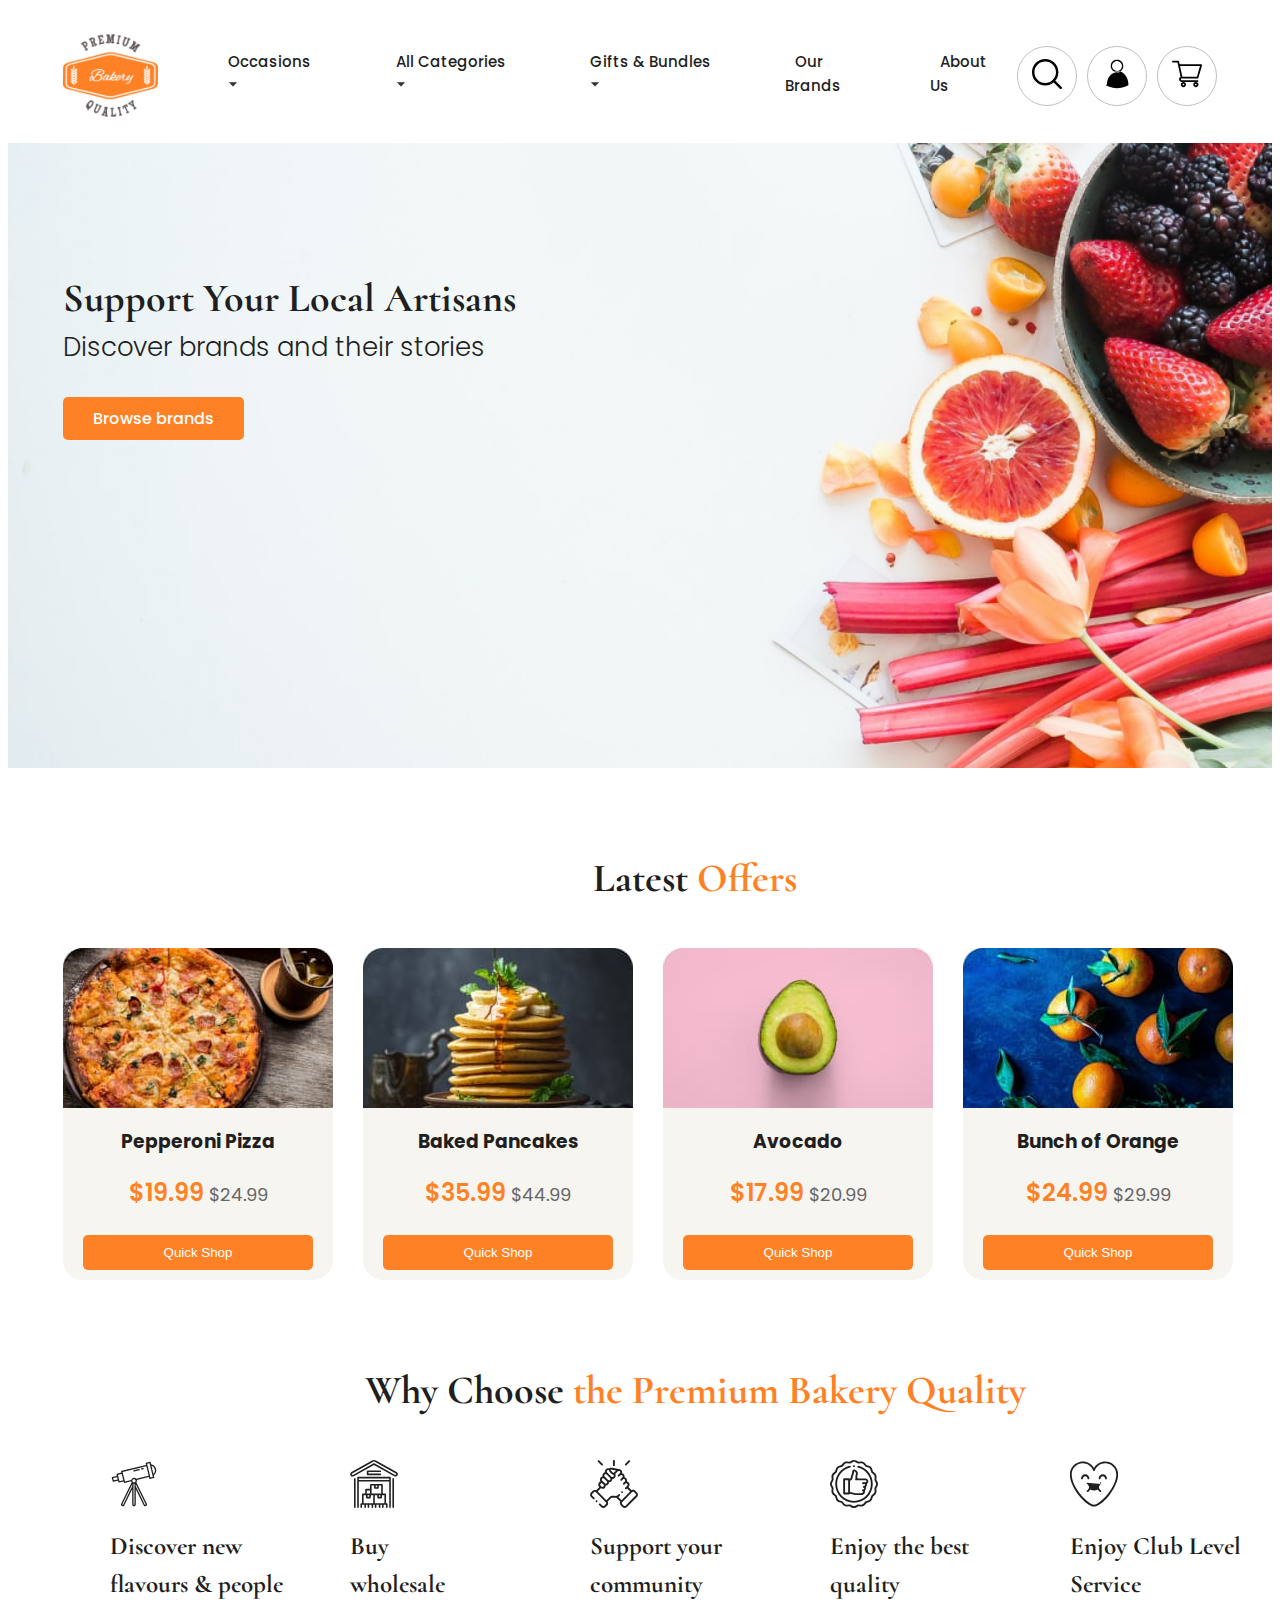
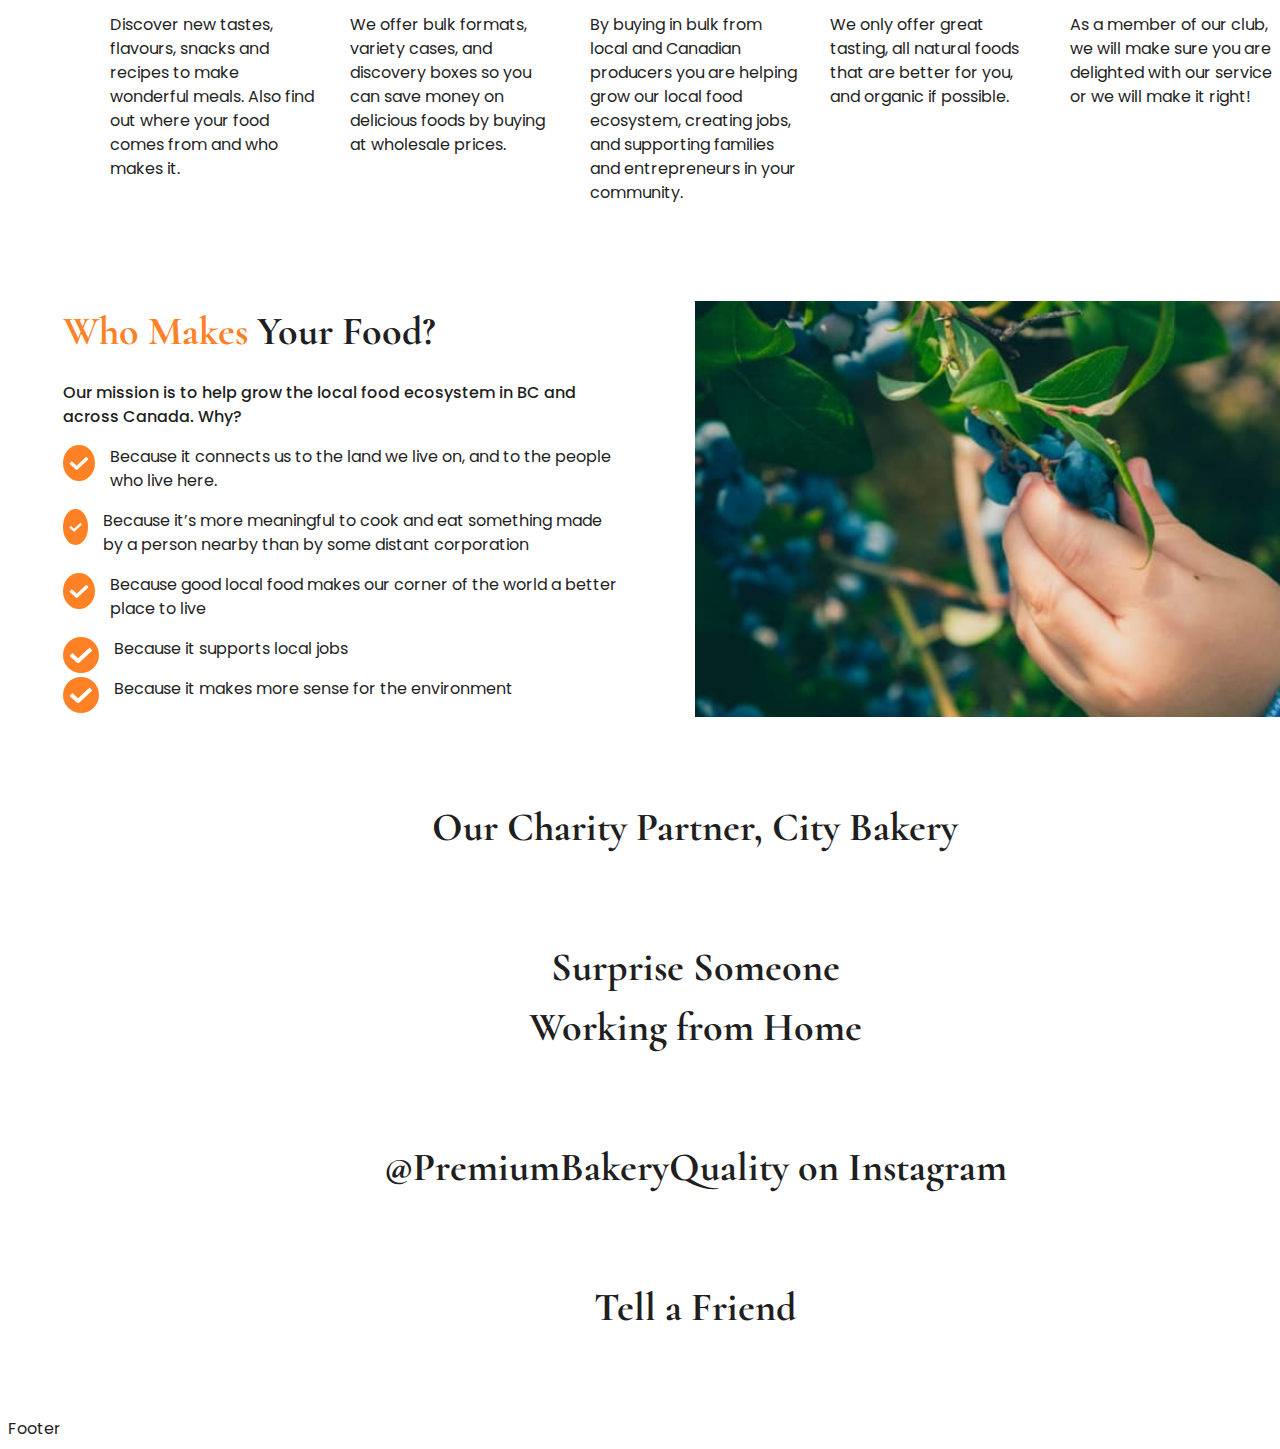
<file: index.html>
<!DOCTYPE html>
<html lang="en">
  <head>
    <meta charset="UTF-8" />
    <meta name="viewport" content="width=device-width, initial-scale=1.0" />
    <title>Premium Quality Bakery</title>
    <link
      rel="icon"
      type="image/png"
      href="/images/favicon/favicon-48x48.png"
      sizes="48x48"
    />
    <link rel="icon" type="image/svg+xml" href="/images/favicon/favicon.svg" />
    <link rel="shortcut icon" href="/images/favicon/favicon.ico" />
    <link
      rel="apple-touch-icon"
      sizes="180x180"
      href="/images/favicon/apple-touch-icon.png"
    />
    <meta name="apple-mobile-web-app-title" content="MyWebSite" />
    <link rel="manifest" href="/images/favicon/site.webmanifest" />
    <link rel="preconnect" href="https://fonts.googleapis.com" />
    <link rel="preconnect" href="https://fonts.gstatic.com" crossorigin />
    <link
      href="https://fonts.googleapis.com/css2?family=Cormorant:ital,wght@0,300..700;1,300..700&family=Poppins:ital,wght@0,100;0,200;0,300;0,400;0,500;0,600;0,700;0,800;0,900;1,100;1,200;1,300;1,400;1,500;1,600;1,700;1,800;1,900&display=swap"
      rel="stylesheet"
    />

    <link
      rel="stylesheet"
      href="https://cdnjs.cloudflare.com/ajax/libs/modern-normalize/1.1.0/modern-normalize.min.css"
      integrity="sha512-wpPYUAdjBVSE4KJnH1VR1HeZfpl1ub8YT/NKx4PuQ5NmX2tKuGu6U/JRp5y+Y8XG2tV+wKQpNHVUX03MfMFn9Q=="
      crossorigin="anonymous"
      referrerpolicy="no-referrer"
    />
    <link rel="stylesheet" href="./css/styles.css" />
  </head>

  <body>
    <header class="header">
      <div class="menu-desktop container">
        <a href="./index.html" class="logo"
          ><img src="./images/favicon/apple-touch-icon.png" alt="Logo" />
        </a>

        <nav class="nav-desktop">
          <ul class="site-nav list">
            <li class="dropdown">
              <a href="#">Occasions</a>
              <svg class="dropdown-toggle" data-target="occasion-menu">
                <use href="./images/icons/icons.svg#icon-arrow-down"></use>
              </svg>
              <ul id="occasion-menu" class="dropdown-content">
                <li><a href="#">Occasion 1</a></li>
                <li><a href="#">Occasion 2</a></li>
                <li><a href="#">Occasion 3</a></li>
              </ul>
            </li>
            <li class="dropdown">
              <a href="#">All Categories</a>
              <svg class="dropdown-toggle" data-target="categories-menu">
                <use href="./images/icons/icons.svg#icon-arrow-down"></use>
              </svg>
              <ul id="categories-menu" class="dropdown-content">
                <li><a href="#">Category 1</a></li>
                <li><a href="#">Category 2</a></li>
                <li><a href="#">Category 3</a></li>
              </ul>
            </li>
            <li class="dropdown">
              <a href="#">Gifts & Bundles</a>
              <svg class="dropdown-toggle" data-target="gifts-menu">
                <use href="./images/icons/icons.svg#icon-arrow-down"></use>
              </svg>
              <ul id="gifts-menu" class="dropdown-content">
                <li><a href="#">Gift 1</a></li>
                <li><a href="#">Bundle 1</a></li>
              </ul>
            </li>
            <li class="item">
              <a href="./our-brands.html" class="link">Our Brands</a>
            </li>
            <li class="item"><a href="#about-us" class="link">About Us</a></li>
          </ul>
          <div class="icons">
            <button class="user-btn">
              <svg class="icon-users">
                <use href="./images/icons/icons.svg#icon-loupe"></use>
              </svg>
            </button>
            <button class="user-btn">
              <svg class="icon-users">
                <use href="./images/icons/icons.svg#icon-user"></use>
              </svg>
            </button>
            <button class="user-btn">
              <svg class="icon-users">
                <use href="./images/icons/icons.svg#icon-shopping-cart"></use>
              </svg>
            </button>
          </div>
        </nav>
      </div>
    </header>

    <main>
      <section class="hero">
        <!-- <div class="container"> -->
        <h2>Support Your Local Artisans</h2>
        <p>Discover brands and their stories</p>
        <a class="btn" href="./our-brands.html">Browse brands</a>
        <!-- </div> -->
      </section>

      <section class="offers section">
        <div class="container">
          <h2>Latest <span>Offers</span></h2>
          <ul class="offer-list list">
            <li class="offer-card">
              <img
                class="image"
                src="./images/offer1.jpg"
                alt="Pepperoni Pizza"
              />
              <div class="description-box">
                <h3 class="offer-name">Pepperoni Pizza</h3>
                <div class="offer-price">
                  <p class="new-price">$19.99</p>
                  <p class="old-price">$24.99</p>
                </div>
                <button class="offer-btn btn">Quick Shop</button>
              </div>
            </li>
            <li class="offer-card">
              <img
                class="image"
                src="./images/offer2.jpg"
                alt="Baked Pancakes"
              />
              <div class="description-box">
                <h3 class="offer-name">Baked Pancakes</h3>
                <div class="offer-price">
                  <p class="new-price">$35.99</p>
                  <p class="old-price">$44.99</p>
                </div>
                <button class="offer-btn btn">Quick Shop</button>
              </div>
            </li>
            <li class="offer-card">
              <img class="image" src="./images/offer3.jpg" alt="Avocado" />
              <div class="description-box">
                <h3 class="offer-name">Avocado</h3>
                <div class="offer-price">
                  <p class="new-price">$17.99</p>
                  <p class="old-price">$20.99</p>
                </div>
                <button class="offer-btn btn">Quick Shop</button>
              </div>
            </li>
            <li class="offer-card">
              <img
                class="image"
                src="./images/offer4.jpg"
                alt="Bunch of Orange"
              />
              <div class="description-box">
                <h3 class="offer-name">Bunch of Orange</h3>
                <div class="offer-price">
                  <p class="new-price">$24.99</p>
                  <p class="old-price">$29.99</p>
                </div>
                <button class="offer-btn btn">Quick Shop</button>
              </div>
            </li>
          </ul>
        </div>
      </section>

      <section class="why-choose-us section">
        <div class="container">
          <h2>Why Choose <span>the Premium Bakery Quality</span></h2>
          <ul class="why-choose-us-list list">
            <li class="why-choose-us-item">
              <svg class="icon" width="48" hight="48">
                <use href="./images/icons/icons.svg#icon-telescope"></use>
              </svg>
              <h3 class="subtitle">Discover new flavours & people</h3>
              <p class="text">
                Discover new tastes, flavours, snacks and recipes to make
                wonderful meals. Also find out where your food comes from and
                who makes it.
              </p>
            </li>
            <li class="why-choose-us-item">
              <svg class="icon" width="48" hight="48">
                <use href="./images/icons/icons.svg#icon-wholesale"></use>
              </svg>
              <h3 class="subtitle">Buy <br />wholesale</h3>
              <p class="text">
                We offer bulk formats, variety cases, and discovery boxes so you
                can save money on delicious foods by buying at wholesale prices.
              </p>
            </li>
            <li class="why-choose-us-item">
              <svg class="icon" width="48" hight="48">
                <use href="./images/icons/icons.svg#icon-support"></use>
              </svg>
              <h3 class="subtitle">Support your community</h3>
              <p class="text">
                By buying in bulk from local and Canadian producers you are
                helping grow our local food ecosystem, creating jobs, and
                supporting families and entrepreneurs in your community.
              </p>
            </li>
            <li class="why-choose-us-item">
              <svg class="icon" width="48" hight="48">
                <use href="./images/icons/icons.svg#icon-winner"></use>
              </svg>
              <h3 class="subtitle">Enjoy the best quality</h3>
              <p class="text">
                We only offer great tasting, all natural foods that are better
                for you, and organic if possible.
              </p>
            </li>
            <li class="why-choose-us-item">
              <svg class="icon" width="48" hight="48">
                <use href="./images/icons/icons.svg#icon-heart-1"></use>
              </svg>
              <h3 class="subtitle">Enjoy Club Level Service</h3>
              <p class="text">
                As a member of our club, we will make sure you are delighted
                with our service or we will make it right!
              </p>
            </li>
          </ul>
        </div>
      </section>

      <section id="about-us" class="about-us section">
        <div class="container about-us-wrapper">
          <div class="who-makes">
            <h2 class="who-makes-title"><span>Who Makes</span> Your Food?</h2>
            <p class="mission">
              Our mission is to help grow the local food ecosystem in BC and
              across Canada. Why?
            </p>
            <ul class="advantages-list list">
              <li class="advantage-item">
                <svg class="adv-icon icon">
                  <use href="./images/icons/icons.svg#icon-check"></use>
                </svg>
                <p>
                  Because it connects us to the land we live on, and to the
                  people who live here.
                </p>
              </li>
              <li class="advantage-item">
                <svg class="adv-icon icon">
                  <use href="./images/icons/icons.svg#icon-check"></use>
                </svg>
                <p>
                  Because it’s more meaningful to cook and eat something made by
                  a person nearby than by some distant corporation
                </p>
              </li>
              <li class="advantage-item">
                <svg class="adv-icon icon">
                  <use href="./images/icons/icons.svg#icon-check"></use>
                </svg>
                <p>
                  Because good local food makes our corner of the world a better
                  place to live
                </p>
              </li>
              <li class="advantage-item">
                <svg class="adv-icon icon">
                  <use href="./images/icons/icons.svg#icon-check"></use>
                </svg>
                <p>Because it supports local jobs</p>
              </li>
              <li class="advantage-item">
                <svg class="adv-icon icon">
                  <use href="./images/icons/icons.svg#icon-check"></use>
                </svg>
                <p>Because it makes more sense for the environment</p>
              </li>
            </ul>
          </div>
          <div class="image-food"></div>
        </div>
      </section>

      <section id="our-brands" class="our-brands section">
        <div class="container">
          <h2>Our Charity Partner, City Bakery</h2>
        </div>
      </section>

      <section class="surprise section">
        <div class="container">
          <h2>
            Surprise Someone <br />
            Working from Home
          </h2>
        </div>
      </section>

      <section class="instagram section">
        <div class="container"><h2>@PremiumBakeryQuality on Instagram</h2></div>
      </section>

      <section class="tell-friend section">
        <div class="container"><h2>Tell a Friend</h2></div>
      </section>
    </main>

    <footer class="footer">Footer</footer>

    <!--Modal-->
    <!--Scripts-->
    <script src="./js/dropdown.js"></script>
    <script src="./js/scroll.js"></script>
  </body>
</html>
</file>
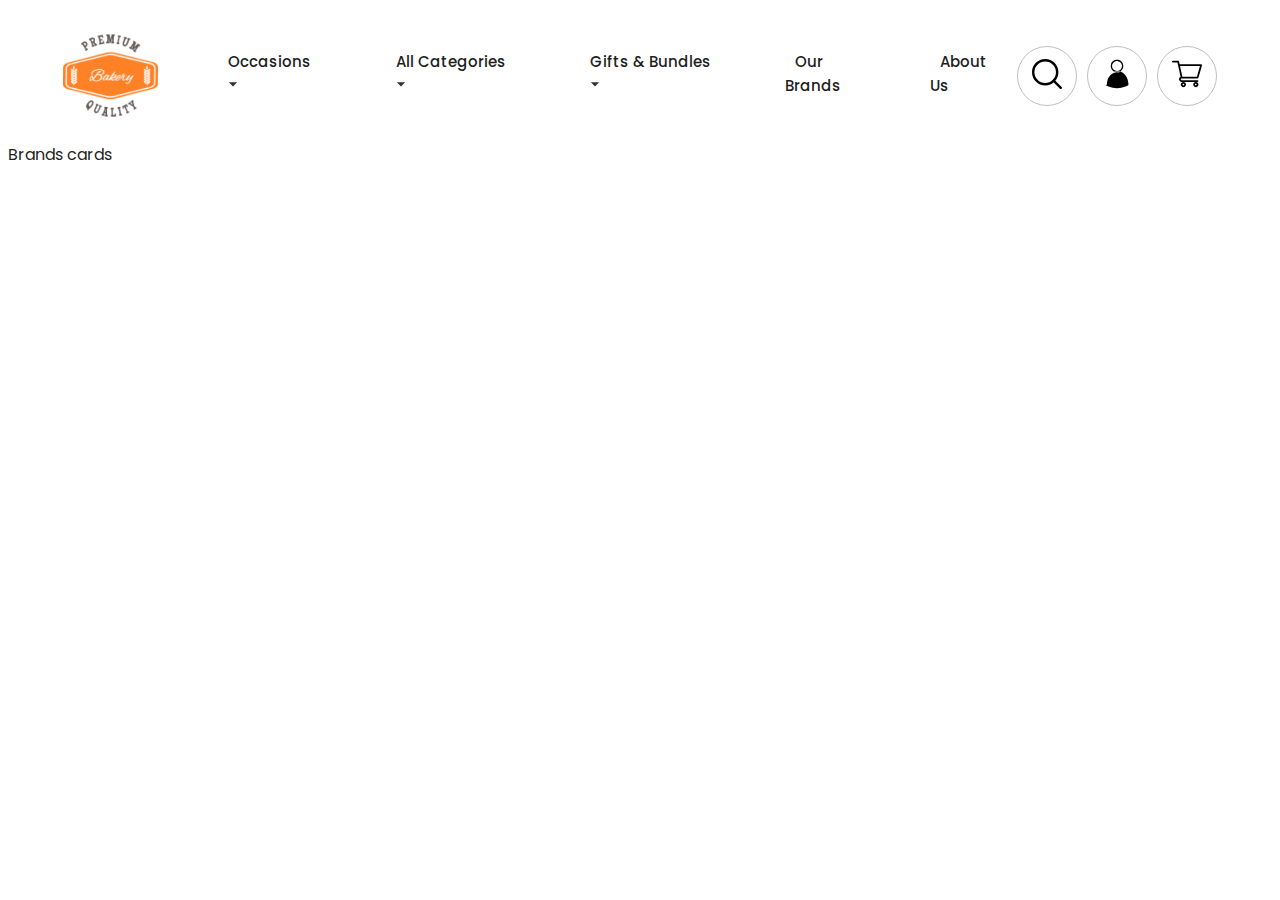
<file: our-brands.html>
<!DOCTYPE html>
<html lang="en">
  <head>
    <meta charset="UTF-8" />
    <meta name="viewport" content="width=device-width, initial-scale=1.0" />
    <title>Premium Quality Bakery brands</title>
    <link
      rel="icon"
      type="image/png"
      href="/images/favicon/favicon-48x48.png"
      sizes="48x48"
    />
    <link rel="icon" type="image/svg+xml" href="/images/favicon/favicon.svg" />
    <link rel="shortcut icon" href="/images/favicon/favicon.ico" />
    <link
      rel="apple-touch-icon"
      sizes="180x180"
      href="/images/favicon/apple-touch-icon.png"
    />
    <meta name="apple-mobile-web-app-title" content="MyWebSite" />
    <link rel="manifest" href="/images/favicon/site.webmanifest" />
    <link rel="preconnect" href="https://fonts.googleapis.com" />
    <link rel="preconnect" href="https://fonts.gstatic.com" crossorigin />
    <link
      href="https://fonts.googleapis.com/css2?family=Cormorant:ital,wght@0,300..700;1,300..700&family=Poppins:ital,wght@0,100;0,200;0,300;0,400;0,500;0,600;0,700;0,800;0,900;1,100;1,200;1,300;1,400;1,500;1,600;1,700;1,800;1,900&display=swap"
      rel="stylesheet"
    />

    <link
      rel="stylesheet"
      href="https://cdnjs.cloudflare.com/ajax/libs/modern-normalize/1.1.0/modern-normalize.min.css"
      integrity="sha512-wpPYUAdjBVSE4KJnH1VR1HeZfpl1ub8YT/NKx4PuQ5NmX2tKuGu6U/JRp5y+Y8XG2tV+wKQpNHVUX03MfMFn9Q=="
      crossorigin="anonymous"
      referrerpolicy="no-referrer"
    />
    <link rel="stylesheet" href="./css/styles.css" />
  </head>

  <body>
    <header class="header">
      <div class="menu-desktop container">
        <a href="./index.html" class="logo"
          ><img src="./images/favicon/apple-touch-icon.png" alt="Logo" />
        </a>

        <nav class="nav-desktop">
          <ul class="site-nav list">
            <li class="dropdown">
              <a href="#">Occasions</a>
              <svg class="dropdown-toggle" data-target="occasion-menu">
                <use href="./images/icons/icons.svg#icon-arrow-down"></use>
              </svg>
              <ul id="occasion-menu" class="dropdown-content">
                <li><a href="#">Occasion 1</a></li>
                <li><a href="#">Occasion 2</a></li>
                <li><a href="#">Occasion 3</a></li>
              </ul>
            </li>
            <li class="dropdown">
              <a href="#">All Categories</a>
              <svg class="dropdown-toggle" data-target="categories-menu">
                <use href="./images/icons/icons.svg#icon-arrow-down"></use>
              </svg>
              <ul id="categories-menu" class="dropdown-content">
                <li><a href="#">Category 1</a></li>
                <li><a href="#">Category 2</a></li>
                <li><a href="#">Category 3</a></li>
              </ul>
            </li>
            <li class="dropdown">
              <a href="#">Gifts & Bundles</a>
              <svg class="dropdown-toggle" data-target="gifts-menu">
                <use href="./images/icons/icons.svg#icon-arrow-down"></use>
              </svg>
              <ul id="gifts-menu" class="dropdown-content">
                <li><a href="#">Gift 1</a></li>
                <li><a href="#">Bundle 1</a></li>
              </ul>
            </li>
            <li class="item">
              <a href="./our-brands.html" class="link">Our Brands</a>
            </li>
            <li class="item"><a href="#about-us" class="link">About Us</a></li>
          </ul>
          <div class="icons">
            <button class="user-btn">
              <svg class="icon-users">
                <use href="./images/icons/icons.svg#icon-loupe"></use>
              </svg>
            </button>
            <button class="user-btn">
              <svg class="icon-users">
                <use href="./images/icons/icons.svg#icon-user"></use>
              </svg>
            </button>
            <button class="user-btn">
              <svg class="icon-users">
                <use href="./images/icons/icons.svg#icon-shopping-cart"></use>
              </svg>
            </button>
          </div>
        </nav>
      </div>
    </header>
    <main>Brands cards</main>

    <footer></footer>
  </body>
</html>
</file>
<file: css/styles.css>
:root {
  --black: #1f1f1f;
  --white: #ffffff;
  --accent: #ff8126;

  /*--Texts--*/
  --text-color-primary: #1f1f1f;
  --text-color-secondary: #656565;

  /*--Backgrounds--*/
  --bg-color-primary: #ffffff;
  --bg-color-secondary: #f7f5f0;

  /*--Fonts--*/
  --text-family: 'Poppins', sans-serif;
  --title-family: 'Cormorant', sans-serif;
}

body {
  color: var(--text-color-primary);
  font-family: var(--text-family);
  font-weight: 400;
  font-size: 16px;
  line-height: 1.5;
}

p,
h1,
h2,
h3,
h4,
h5,
h6 {
  margin-top: 0;
}

h2 {
  font-family: var(--title-family);
  font-weight: 500;
}
.section {
  margin-bottom: 80px;
}

.list {
  display: flex;
  list-style-type: none;
  margin: 0;
  padding: 0;
}

.container {
  width: 100%;
  margin: 0 auto;
  padding-left: 55px;
  padding-right: 55px;
}
@media screen and (min-width: 428px) {
  .container {
    max-width: 428px;
  }
}
@media screen and (min-width: 768px) {
  .container {
    max-width: 768px;
  }
}
@media screen and (min-width: 1280px) {
  .container {
    max-width: 1280px;
    padding-left: 55px;
    padding-right: 55px;
  }
}

.section h2 {
  font-weight: 700;
  font-size: 40px;
  text-align: center;
  margin-bottom: 40px;
}

.section span {
  color: var(--accent);
}

/*--Header--*/

.header {
  display: flex;
  justify-content: space-between;
  align-items: center;
  padding: 20px 0;
  background-color: var(--bg-color-primary);
}

/*--Desktop-menu--*/

.menu-desktop {
  display: flex;
  align-items: center;
  justify-content: start;
  gap: 60px;
  width: 100%;
}

.logo {
  width: 110px;
  height: 95px;
}
.logo img {
  width: 100%;
  height: 100%;
}

.nav-desktop {
  width: 100%;
  display: flex;
  align-items: center;
  justify-content: space-between;
}

.site-nav {
  gap: 40px;
  list-style-type: none;
}

.nav-desktop li {
  position: relative;
}

.nav-desktop a {
  text-decoration: none;
  color: var(--text-color-primary);
  font-weight: 500;
  font-size: 15px;
  padding: 10px;
}

.nav-desktop li .dropdown-content {
  display: none;
  position: absolute;
  background-color: var(--bg-color-primary);
  box-shadow: 0 4px 8px rgba(0, 0, 0, 0.1);
  list-style-type: none;
  padding: 10px;
  margin: 0;
}

.nav-desktop li .dropdown-content li {
  padding: 5px 0;
}

.nav-desktop li .dropdown-content li a {
  color: #333;
  font-weight: normal;
}

.nav-desktop li .dropdown-content li a svg {
  width: 24px;
  height: 24px;
  fill: var(--black);
  display: block;
}

.dropdown-toggle {
  cursor: pointer;
  width: 20px;
  height: 20px;
  fill: #333;
  margin-left: 5px;
}

.nav-desktop li:hover .dropdown-content {
  display: block;
}

.icons {
  display: flex;
  gap: 10px;
}

.user-btn {
  width: 60px;
  height: 60px;
  background-color: var(--bg-color-primary);
  border: 1px solid #bfbfbf;
  border-radius: 50%;
}
.icon-users {
  width: 30px;
  height: 30px;
}

/*--HERO--*/
.hero {
  max-width: 1280px;
  height: 500px;
  margin-left: auto;
  margin-right: auto;
  margin-bottom: 80px;
  padding-top: 125px;
  padding-left: 55px;
  text-align: start;
  background-image: url(../images/Banner.jpg);
  background-size: cover;
  background-position: center;
}

.hero > h2 {
  font-weight: 700;
  font-size: 40px;
  margin-bottom: 0;
}

.hero p {
  font-weight: 300;
  font-size: 26px;
  margin-bottom: 40px;
}
.hero a {
  text-decoration: none;
}

.btn {
  color: var(--white);
  font-weight: 500;
  background-color: var(--accent);
  border: none;
  border-radius: 5px;
  padding: 10px 30px;
}
.btn:hover,
.btn:focus {
  cursor: pointer;
}

/*--Offers--*/
.offer-list {
  display: flex;
  gap: 30px;
}

.offer-card {
  height: 332px;
  background-color: var(--bg-color-secondary);
  border-radius: 20px;
}

.image {
  display: block;
}

.description-box {
  padding: 20px 20px 30px 20px;
  text-align: center;
}

.offer-price {
  display: flex;
  justify-content: center;
  align-items: baseline;
  gap: 5px;
}

.new-price {
  font-size: 24px;
  font-weight: 600;
  color: var(--accent);
}

.old-price {
  font-size: 18px;
  font-weight: 400;
  color: var(--text-color-secondary);
}

.offer-btn {
  width: 100%;
}

/*--Advantages--*/
.why-choose-us-list {
  display: flex;
  justify-content: center;
  gap: 30px;
}
.why-choose-us-item {
  width: 210px;
}

.subtitle {
  font-family: var(--title-family);
  font-size: 25px;
  margin-bottom: 10px;
}
.why-choose-us-item > .icon {
  display: block;
  width: 48px;
  height: 48px;
  fill: currentColor;
  margin-bottom: 20px;
}

/*--About Us--*/
.about-us-wrapper {
  display: flex;
  justify-content: space-between;
}
.who-makes {
  width: 570px;
}
.about-us-wrapper > .who-makes > .who-makes-title {
  text-align: start;
  margin-bottom: 20px;
}

.mission {
  font-weight: 500;
}

.advantages-list {
  display: flex;
  flex-direction: column;
  padding-right: 10px;
}
.advantage-item {
  display: flex;
  justify-content: start;
  gap: 15px;
}

.adv-icon {
  width: 24px;
  height: 24px;
  border-radius: 50%;
  background-color: var(--accent);
  padding: 6px;
}
.advantage-item > .icon {
  stroke-width: 0;
  stroke: var(--white);
  fill: var(--accent);
}

.advantage-item > p {
  font-size: 16px;
}

.image-food {
  width: 50%;
  background-image: url(../images/WhoMakesFood.jpg);
  background-size: cover;
  background-position: center;
}

/*--Our Brands--*/

/*--Surprise--*/

/*--Instagram--*/

/*--Tell Friend--*/

/*--Footer--*/
</file>
